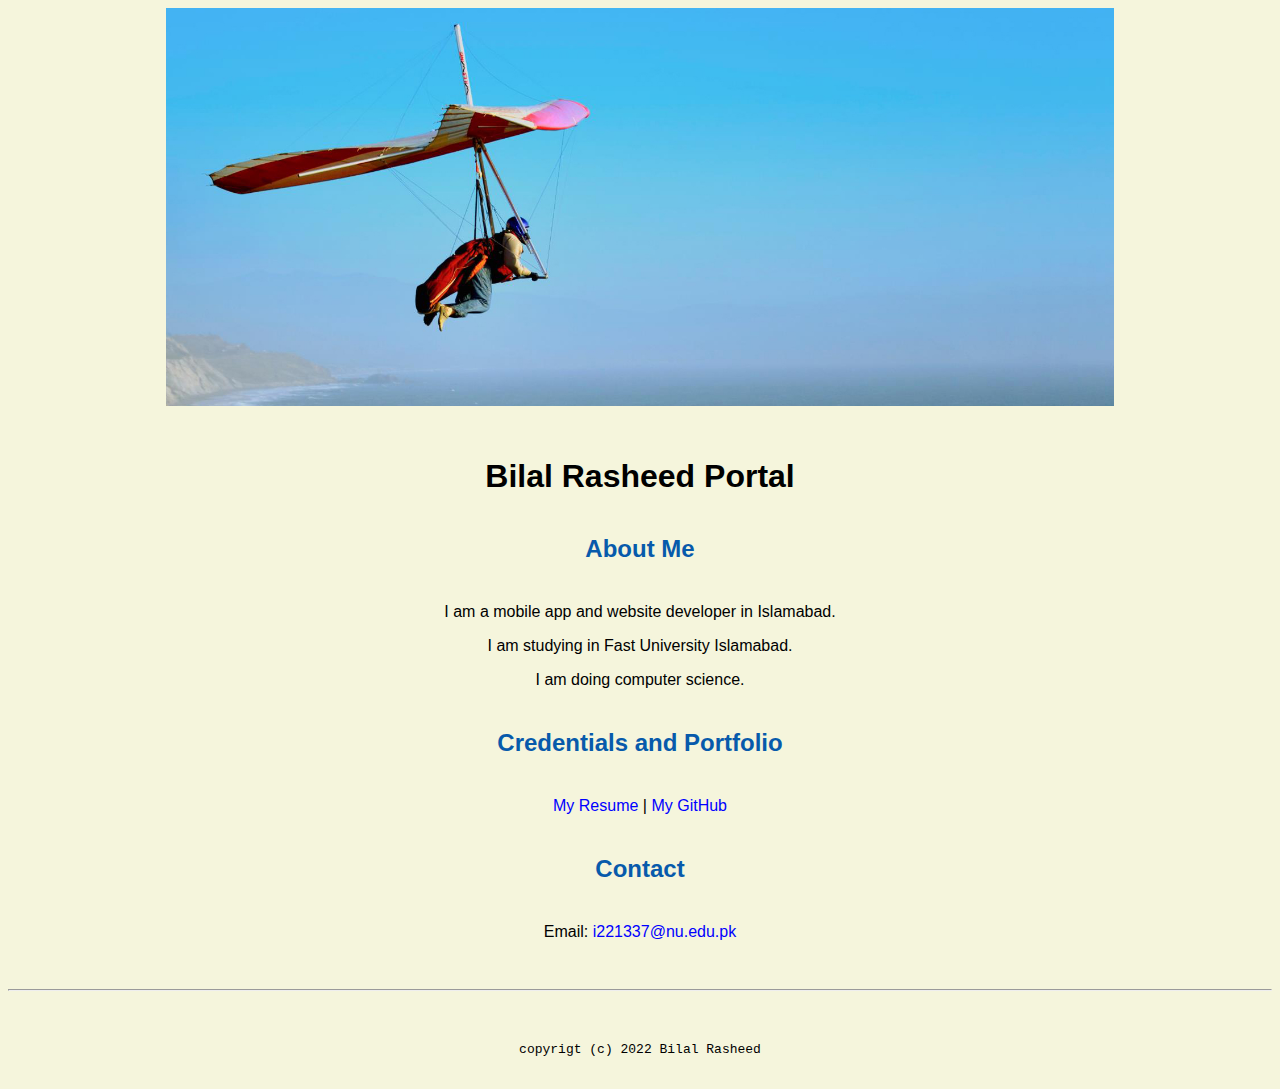
<file: index.html>
<!doctype html>

<!-- this is a comment for human! -->

<html lang="en">

 <header>
   <title>Bilal Rasheed Portal</title>
   <link rel="stylesheet" href="css/master.css">
   <link rel="FaviconIcon" href="favicon.ico" type="image/x-icon">
   <link rel="shortcut" href="favicon.ico" type="image/x-icon">
   <meta name="viewport" content="width=device-width, initial-scale=1, shrink-to-fit=no">
   <meta name="name" content="Bilal Rasheed Portal">
   <meta name="robots" content="noindex, nofollow">
 </header>

<body>
 <img src="images/banner.jpg" width="75%" alt="banner">
 <h1>Bilal Rasheed Portal</h1>
 <h2>About Me</h2

 <p>I am a mobile app and website developer in Islamabad.</p>
 <p>I am studying in Fast University Islamabad.</p>
 <p>I am doing computer science.</p>
 <h2>Credentials and Portfolio</h2>
 <p><a href="resume.html">My Resume</a> | <a
    href="https://github.com/i221337">My GitHub</a></p>
 <h2>Contact</h2>
<p>Email: <a href="mailto:i221337@nu.edu.pk">i221337@nu.edu.pk</a></p>
</body>

<footer>
<hr>
<code>copyrigt (c) 2022 Bilal Rasheed</code>
</footer>

</html>
</file>
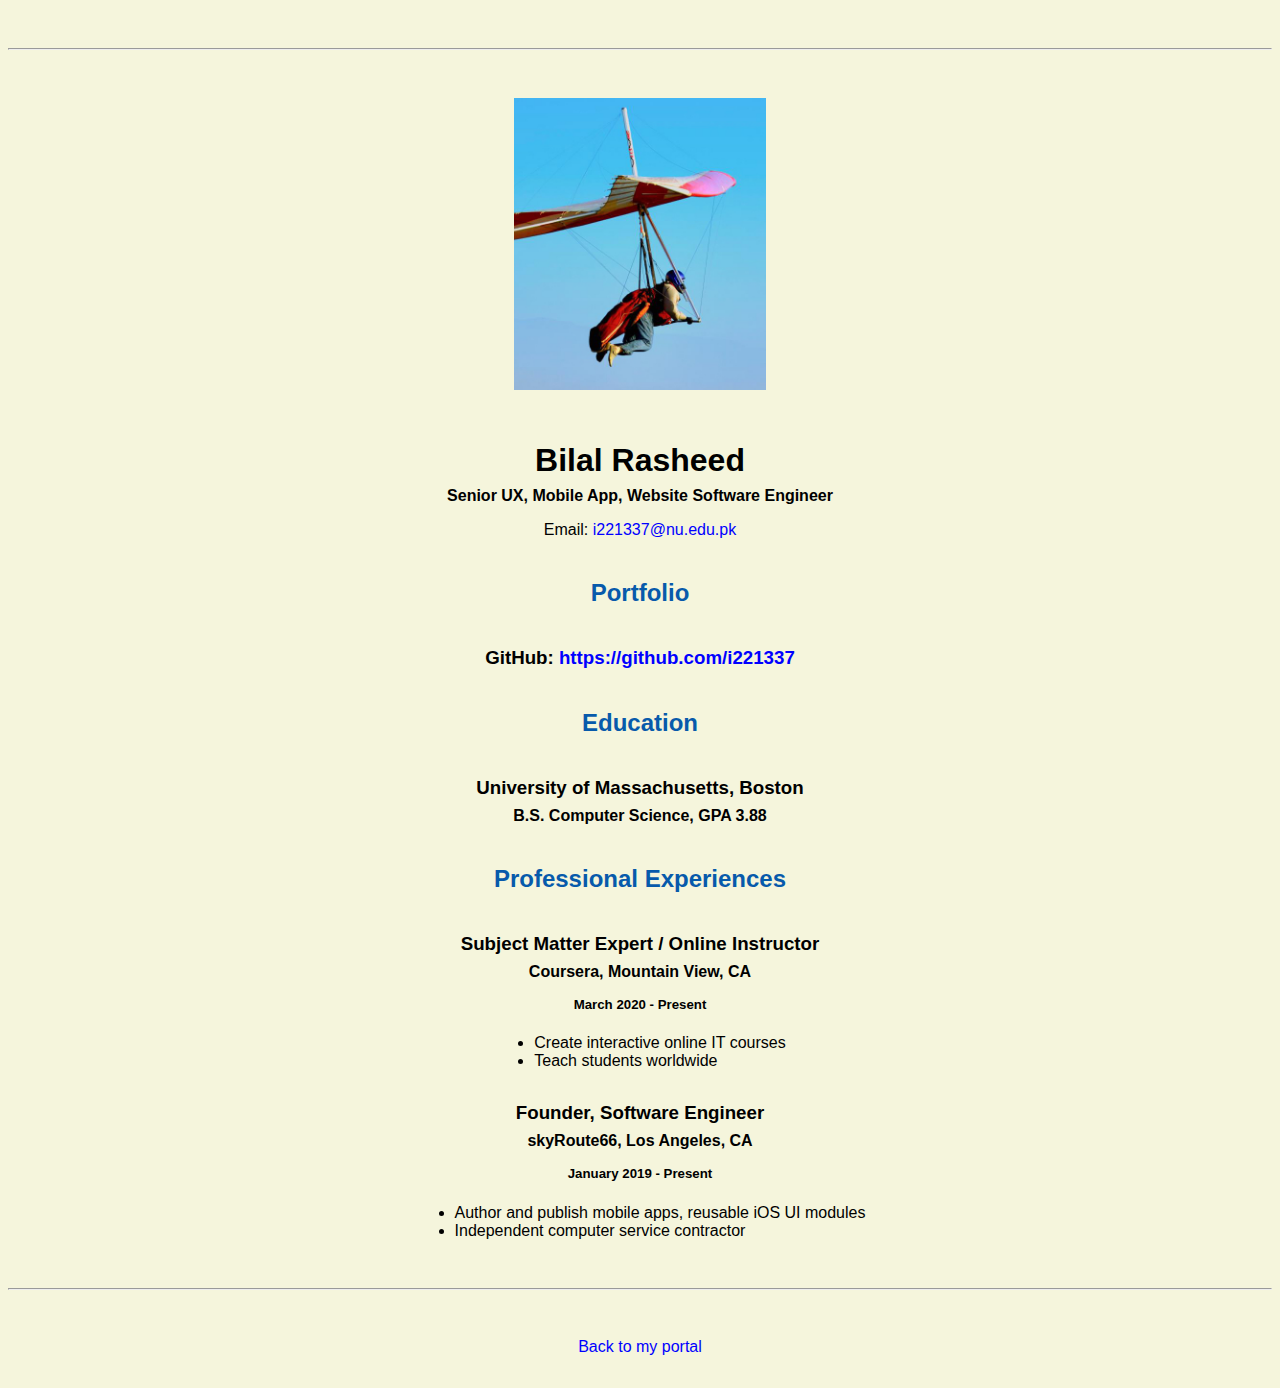
<file: resume.html>
<!doctype html>

   <!-- this is a comment for human! -->

   <html lang="en">

    <header>
      <title>Bilal Rasheed Resume</title>
      <link rel="stylesheet" href="css/master.css">
      <link rel="FaviconIcon" href="favicon.ico" type="image/x-icon">
      <link rel="shortcut" href="favicon.ico" type="image/x-icon">
      <meta name="viewport" content="width=device-width, initial-scale=1, shrink-to-fit=no">
      <meta name="name" content="Bilal Rasheed Portal">
      <meta name="robots" content="noindex, nofollow">
    </header>

    <body>
      <hr>
      <img src="images/headshot.jpg" alt="Harrison Kong's headshot" width="20%">

  <h1>Bilal Rasheed</h1>
  <h4>Senior UX, Mobile App, Website Software Engineer</h4>

  <p>Email: <a href="mailto:i221337@nu.edu.pk" target="_blank">i221337@nu.edu.pk</a></p>
  <!-- don't post physical address, personal phone number or other personal information on the web! -->

  <h2>Portfolio</h2>
    <h3>GitHub: <a href="https://github.com/i221337" target="_blank">https://github.com/i221337</a></h3>

  <h2>Education</h2>
  <h3>University of Massachusetts, Boston</h3>
  <h4>B.S. Computer Science, GPA 3.88</h4>

  <h2>Professional Experiences</h2>

  <h3>Subject Matter Expert / Online Instructor</h3>
  <h4>Coursera, Mountain View, CA</h4>
  <h5>March 2020 - Present</h5>
    <ul>
      <li>Create interactive online IT courses</li>
      <li>Teach students worldwide</li>

    </ul>

   <h3>Founder, Software Engineer</h3>
   <h4>skyRoute66, Los Angeles, CA</h4>
   <h5>January 2019 - Present</h5>
     <ul>
       <li>Author and publish mobile apps, reusable iOS UI
         modules</li>
        <li>Independent computer service contractor</li>
      </ul>
  </body>

  <footer>
  <hr>
  <p><a href="index.html">Back to my portal</a><p>
  </footer>
</file>
<file: css/master.css>
/* Cascading stylesheet for the website */

/* Text inside these asterisks and slashes are comments for human */

a {
  color: blue;/* set the text color to blue here */
  text-decoration: none; /* This means we do not want hyperlinks to be underlined */
}

a:hover {
  color: red;/* set the text color to red here */
  text-decoration: blue; /* This means we do not want hyperlinks to be underlined */
}

body {
  background-color: Beige;/* set the background color here */
  color: black;/* set the text color to black here */
  font-family: Arial, Helvetica, sans-serif; /* set the font here */
  text-align: center; /* set the text alignment here */
 }
 footer {
   margin-top: 2rem;
   margin-bottom: 2rem;
 }

 h1 {
   margin-bottom: 0.5rem;
   margin-top: 3rem;
  }
  h2 {
    color: #075AAB; /* set the text color of to #075AAB here */
    /* set both the bottom margin and top margin to 2.5rem here */
    margin-bottom: 2.5rem;
    margin-top: 2.5rem;
   }

  h3 {
    margin-bottom: 0;
    margin-top: 2rem;
}

h4 {
 margin-bottom: 1rem;
 margin-top: 0.5rem;
}

h5 {
 margin-top: 0.5rem;
}

hr {
 margin-bottom: 3rem;
 margin-top: 3rem;
}

/* this controls how the bullet points in the resume page looks */
ul {
  display: table;
   margin: 0 auto;
   text-align: left;
 }
</file>
